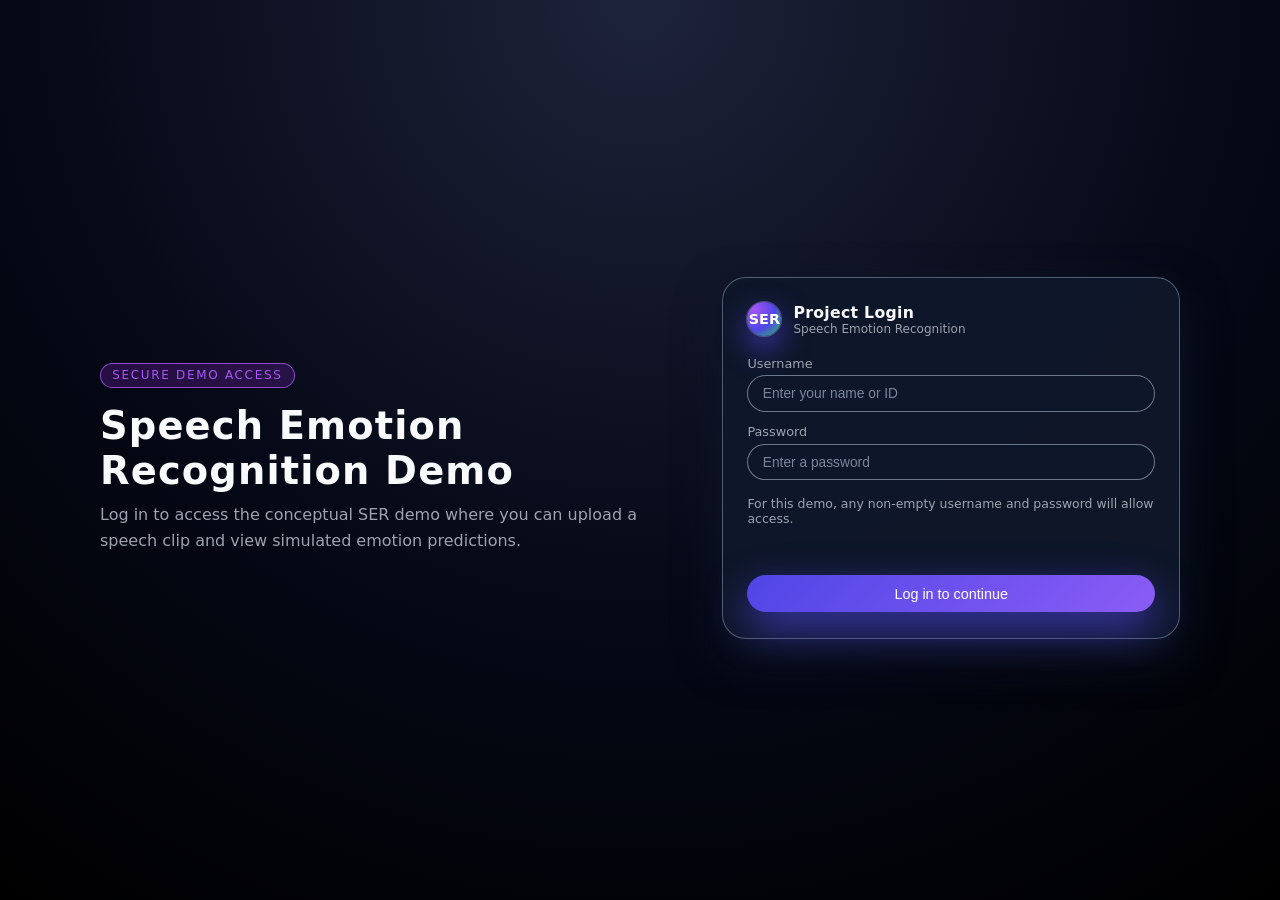
<file: index.html>
<!DOCTYPE html>
<html lang="en">
  <head>
    <meta charset="UTF-8" />
    <meta name="viewport" content="width=device-width, initial-scale=1.0" />
    <title>Speech Emotion Recognition – Demo Login</title>
    <link rel="stylesheet" href="styles.css" />
  </head>
  <body>
    <main>
      <!-- Login screen -->
      <section class="auth-screen" id="auth-screen">
        <div class="container auth-inner">
          <div class="auth-copy">
            <span class="eyebrow">Secure Demo Access</span>
            <h1>Speech Emotion Recognition Demo</h1>
            <p class="hero-description">
              Log in to access the conceptual SER demo where you can upload a
              speech clip and view simulated emotion predictions.
            </p>
          </div>

          <div class="auth-card">
            <div class="auth-brand">
              <span class="brand-logo">SER</span>
              <div class="brand-text">
                <span class="brand-title">Project Login</span>
                <span class="brand-subtitle">Speech Emotion Recognition</span>
              </div>
            </div>

            <form id="login-form" class="auth-form">
              <div class="auth-field">
                <label for="login-username">Username</label>
                <input
                  type="text"
                  id="login-username"
                  placeholder="Enter your name or ID"
                  autocomplete="off"
                  required
                />
              </div>
              <div class="auth-field">
                <label for="login-password">Password</label>
                <input
                  type="password"
                  id="login-password"
                  placeholder="Enter a password"
                  required
                />
              </div>
              <p class="auth-hint">
                For this demo, any non-empty username and password will allow
                access.
              </p>
              <p class="auth-error" id="login-error" aria-live="polite"></p>
              <button type="submit" class="btn primary auth-btn">
                Log in to continue
              </button>
            </form>
          </div>
        </div>
      </section>
    </main>
    <script>
      (function () {
        var loginForm = document.getElementById("login-form");
        var loginUsername = document.getElementById("login-username");
        var loginPassword = document.getElementById("login-password");
        var loginError = document.getElementById("login-error");

        if (!loginForm) return;

        loginForm.addEventListener("submit", function (e) {
          e.preventDefault();
          var username =
            (loginUsername && loginUsername.value ? loginUsername.value : "").trim();
          var password =
            (loginPassword && loginPassword.value ? loginPassword.value : "").trim();

          if (!username || !password) {
            if (loginError) {
              loginError.textContent =
                "Please enter both username and password.";
            }
            return;
          }

          if (loginError) {
            loginError.textContent = "";
          }

          try {
            sessionStorage.setItem("ser_logged_in", "true");
          } catch (err) {}

          window.location.href = "demo.html";
        });
      })();
    </script>
  </body>
  </html>
</file>
<file: styles.css>
:root {
  --bg: #050816;
  --bg-alt: #0b1020;
  --bg-soft: #10162a;
  --accent: #4f46e5;
  --accent-soft: rgba(79, 70, 229, 0.15);
  --accent-strong: #a855f7;
  --text: #f9fafb;
  --muted: #9ca3af;
  --border-subtle: rgba(148, 163, 184, 0.3);
  --card-bg: rgba(15, 23, 42, 0.95);
  --radius-lg: 18px;
  --radius-md: 12px;
  --shadow-soft: 0 18px 45px rgba(15, 23, 42, 0.9);
  --shadow-subtle: 0 14px 35px rgba(15, 23, 42, 0.75);
}

*,
*::before,
*::after {
  box-sizing: border-box;
}

html,
body {
  margin: 0;
  padding: 0;
  font-family: system-ui, -apple-system, BlinkMacSystemFont, "SF Pro Text",
    "Segoe UI", sans-serif;
  color: var(--text);
  background: radial-gradient(circle at top, #1d2339 0, #050816 55%, #000 100%);
  scroll-behavior: smooth;
}

body {
  min-height: 100vh;
}

.container {
  width: 100%;
  max-width: 1120px;
  margin: 0 auto;
  padding: 0 1.25rem;
}

/* Topbar */
.topbar {
  position: sticky;
  top: 0;
  z-index: 40;
  backdrop-filter: blur(18px);
  background: linear-gradient(
      to bottom,
      rgba(5, 8, 22, 0.9),
      rgba(5, 8, 22, 0.65),
      transparent
    );
  border-bottom: 1px solid rgba(148, 163, 184, 0.25);
}

.topbar-inner {
  display: flex;
  align-items: center;
  justify-content: space-between;
  padding: 0.85rem 0.25rem;
  gap: 1.5rem;
}

.brand {
  display: flex;
  align-items: center;
  gap: 0.75rem;
}

.brand-logo {
  width: 34px;
  height: 34px;
  border-radius: 999px;
  background: radial-gradient(circle at 20% 20%, #a855f7, #4f46e5 55%, #22c55e);
  display: inline-flex;
  align-items: center;
  justify-content: center;
  font-weight: 700;
  font-size: 0.9rem;
  color: white;
  box-shadow: 0 0 0 1px rgba(148, 163, 184, 0.4),
    0 12px 30px rgba(79, 70, 229, 0.75);
}

.brand-text {
  display: flex;
  flex-direction: column;
}

.brand-title {
  font-size: 0.98rem;
  font-weight: 600;
  letter-spacing: 0.02em;
}

.brand-subtitle {
  font-size: 0.75rem;
  color: var(--muted);
}

.nav {
  display: flex;
  align-items: center;
  gap: 0.9rem;
  font-size: 0.85rem;
}

.nav a {
  color: var(--muted);
  text-decoration: none;
  padding: 0.25rem 0.4rem;
  border-radius: 999px;
  transition: color 0.18s ease, background 0.18s ease, transform 0.15s ease;
}

.nav a:hover {
  color: var(--text);
  background: rgba(51, 65, 85, 0.6);
  transform: translateY(-1px);
}

/* Hero */
.hero {
  padding: 3.5rem 0 2.5rem;
}

.hero-inner {
  display: grid;
  grid-template-columns: minmax(0, 1.4fr) minmax(0, 1.1fr);
  gap: 3rem;
  align-items: center;
}

.eyebrow {
  display: inline-flex;
  align-items: center;
  gap: 0.4rem;
  font-size: 0.75rem;
  text-transform: uppercase;
  letter-spacing: 0.14em;
  color: var(--accent-strong);
  background: rgba(88, 28, 135, 0.4);
  padding: 0.3rem 0.7rem;
  border-radius: 999px;
  border: 1px solid rgba(168, 85, 247, 0.8);
}

h1 {
  font-size: clamp(2.1rem, 3vw, 2.7rem);
  margin: 0.9rem 0 0.6rem;
  letter-spacing: 0.03em;
}

.hero-description {
  margin: 0;
  color: var(--muted);
  max-width: 34rem;
  line-height: 1.6;
}

.hero-meta {
  display: grid;
  grid-template-columns: repeat(auto-fit, minmax(180px, 1fr));
  gap: 1.15rem;
  margin-top: 1.6rem;
}

.meta-label {
  display: block;
  font-size: 0.72rem;
  text-transform: uppercase;
  letter-spacing: 0.14em;
  color: var(--muted);
  margin-bottom: 0.25rem;
}

.meta-value {
  font-size: 0.86rem;
  color: #e5e7eb;
}

.hero-actions {
  display: flex;
  flex-wrap: wrap;
  gap: 0.75rem;
  margin-top: 1.8rem;
}

.btn {
  border: none;
  border-radius: 999px;
  padding: 0.65rem 1.3rem;
  font-size: 0.9rem;
  font-weight: 500;
  cursor: pointer;
  display: inline-flex;
  align-items: center;
  justify-content: center;
  gap: 0.35rem;
  transition: background 0.18s ease, transform 0.14s ease,
    box-shadow 0.14s ease, color 0.18s ease;
}

.btn.primary {
  background: linear-gradient(135deg, #4f46e5, #8b5cf6);
  color: white;
  box-shadow: 0 16px 40px rgba(79, 70, 229, 0.7);
}

.btn.primary:hover {
  transform: translateY(-1px);
  box-shadow: 0 20px 55px rgba(79, 70, 229, 0.85);
}

.btn.ghost {
  background: rgba(15, 23, 42, 0.4);
  color: var(--text);
  border: 1px solid rgba(148, 163, 184, 0.6);
}

.btn.ghost:hover {
  background: rgba(31, 41, 55, 0.9);
}

.hero-card {
  background: radial-gradient(circle at 0 0, rgba(59, 130, 246, 0.35), transparent 55%),
    radial-gradient(circle at 100% 100%, rgba(244, 63, 94, 0.25), transparent 55%),
    var(--card-bg);
  border-radius: 24px;
  padding: 1.5rem 1.4rem;
  box-shadow: var(--shadow-soft);
  border: 1px solid rgba(148, 163, 184, 0.4);
  position: relative;
  overflow: hidden;
}

.hero-card::before {
  content: "";
  position: absolute;
  inset: 0;
  background: radial-gradient(
    circle at 20% 0,
    rgba(244, 244, 245, 0.05),
    transparent 60%
  );
  pointer-events: none;
}

.hero-card-header {
  display: flex;
  justify-content: space-between;
  align-items: center;
  margin-bottom: 1rem;
}

.pill {
  font-size: 0.72rem;
  padding: 0.25rem 0.7rem;
  border-radius: 999px;
  border: 1px solid rgba(148, 163, 184, 0.7);
  background: rgba(15, 23, 42, 0.75);
  color: var(--muted);
}

.pill-green {
  border-color: rgba(34, 197, 94, 0.9);
  color: #bbf7d0;
}

.pill-purple {
  border-color: rgba(168, 85, 247, 0.9);
  color: #e9d5ff;
}

.hero-waveform {
  display: flex;
  align-items: flex-end;
  gap: 0.25rem;
  height: 80px;
  margin: 0.6rem 0 1.1rem;
}

.hero-waveform .bar {
  width: 6px;
  border-radius: 999px;
  background: linear-gradient(to top, #4f46e5, #a855f7);
  animation: pulse 1.6s ease-in-out infinite;
  opacity: 0.8;
}

.hero-waveform .bar:nth-child(2) {
  animation-delay: 0.12s;
}
.hero-waveform .bar:nth-child(3) {
  animation-delay: 0.24s;
}
.hero-waveform .bar:nth-child(4) {
  animation-delay: 0.36s;
}
.hero-waveform .bar:nth-child(5) {
  animation-delay: 0.48s;
}
.hero-waveform .bar:nth-child(6) {
  animation-delay: 0.6s;
}
.hero-waveform .bar:nth-child(7) {
  animation-delay: 0.72s;
}

@keyframes pulse {
  0%,
  100% {
    height: 20%;
  }
  50% {
    height: 90%;
  }
}

.hero-status {
  display: flex;
  justify-content: space-between;
  gap: 1rem;
  margin-bottom: 0.9rem;
}

.status-label {
  display: block;
  font-size: 0.72rem;
  text-transform: uppercase;
  letter-spacing: 0.12em;
  color: var(--muted);
}

.status-value {
  display: block;
  font-size: 0.95rem;
  font-weight: 600;
  margin-top: 0.15rem;
}

.hero-note {
  font-size: 0.78rem;
  color: var(--muted);
  margin-top: 0.35rem;
}

/* Sections */
.section {
  padding: 2.75rem 0;
}

.section-alt {
  background: radial-gradient(circle at top, #020617, #020617 40%, #020617 100%);
}

.section-header {
  margin-bottom: 1.8rem;
  max-width: 42rem;
}

.section-header h2 {
  margin: 0 0 0.5rem;
  font-size: 1.4rem;
}

.section-header p {
  margin: 0;
  color: var(--muted);
  font-size: 0.95rem;
  line-height: 1.6;
}

.grid {
  display: grid;
  gap: 1.4rem;
}

.grid.three {
  grid-template-columns: repeat(auto-fit, minmax(210px, 1fr));
}

.grid.four {
  grid-template-columns: repeat(auto-fit, minmax(180px, 1fr));
}

.card {
  background: rgba(15, 23, 42, 0.95);
  border-radius: var(--radius-lg);
  padding: 1.25rem 1.25rem 1.2rem;
  border: 1px solid var(--border-subtle);
  box-shadow: var(--shadow-subtle);
}

.card h3 {
  margin: 0 0 0.55rem;
  font-size: 1rem;
}

.card p {
  margin: 0;
  font-size: 0.88rem;
  color: var(--muted);
  line-height: 1.6;
}

.problem-grid {
  display: grid;
  grid-template-columns: repeat(auto-fit, minmax(190px, 1fr));
  gap: 1.2rem;
}

.problem-item {
  padding: 1rem 1.05rem;
  border-radius: var(--radius-md);
  background: linear-gradient(
    135deg,
    rgba(15, 23, 42, 0.95),
    rgba(30, 64, 175, 0.85)
  );
  border: 1px solid rgba(129, 140, 248, 0.8);
}

.problem-item h3 {
  margin: 0 0 0.4rem;
  font-size: 0.98rem;
}

.problem-item p {
  margin: 0;
  font-size: 0.86rem;
  color: #e5e7eb;
}

/* Architecture */
.architecture-flow {
  display: grid;
  grid-template-columns: repeat(5, minmax(0, 1fr));
  gap: 0.9rem;
  align-items: stretch;
}

.arch-step {
  background: rgba(15, 23, 42, 0.9);
  border-radius: var(--radius-md);
  padding: 0.9rem 0.95rem;
  border: 1px solid var(--border-subtle);
  font-size: 0.86rem;
}

.arch-step h3 {
  margin: 0 0 0.4rem;
  font-size: 0.9rem;
}

.arch-step p {
  margin: 0;
  color: var(--muted);
  line-height: 1.5;
}

.arch-arrow {
  display: none;
}

/* Models */
.models-grid {
  display: grid;
  grid-template-columns: repeat(auto-fit, minmax(240px, 1fr));
  gap: 1.5rem;
}

.models-column {
  background: rgba(15, 23, 42, 0.9);
  border-radius: var(--radius-lg);
  padding: 1.2rem 1.25rem;
  border: 1px solid var(--border-subtle);
}

.tag-list {
  list-style: none;
  padding: 0;
  margin: 0 0 0.75rem;
  display: flex;
  flex-wrap: wrap;
  gap: 0.5rem;
  font-size: 0.8rem;
}

.tag-list li {
  padding: 0.25rem 0.6rem;
  border-radius: 999px;
  background: rgba(30, 64, 175, 0.4);
  border: 1px solid rgba(96, 165, 250, 0.75);
}

.muted {
  color: var(--muted);
  font-size: 0.86rem;
}

/* Demo */
.demo-layout {
  display: grid;
  grid-template-columns: minmax(0, 1.1fr) minmax(0, 1.4fr);
  gap: 1.6rem;
}

.demo-card {
  background: rgba(15, 23, 42, 0.96);
  border-radius: var(--radius-lg);
  padding: 1.2rem 1.25rem 1.25rem;
  border: 1px solid var(--border-subtle);
  box-shadow: var(--shadow-subtle);
}

.demo-card-secondary {
  margin-top: 1rem;
}

.demo-card h3 {
  margin: 0 0 0.5rem;
  font-size: 1rem;
}

.file-input-label {
  display: inline-flex;
  align-items: center;
  justify-content: center;
  padding: 0.6rem 1.1rem;
  border-radius: 999px;
  border: 1px dashed rgba(148, 163, 184, 0.8);
  background: rgba(15, 23, 42, 0.9);
  color: var(--muted);
  font-size: 0.85rem;
  cursor: pointer;
  margin-top: 0.7rem;
  transition: border-color 0.18s ease, background 0.18s ease,
    color 0.18s ease;
}

.file-input-label:hover {
  border-color: rgba(96, 165, 250, 0.95);
  color: #e5e7eb;
  background: rgba(15, 23, 42, 0.95);
}

.file-name {
  margin: 0.45rem 0 0.3rem;
  font-size: 0.8rem;
  color: var(--muted);
}

#analyze-btn {
  margin-top: 0.75rem;
}

#analyze-btn:disabled {
  opacity: 0.55;
  cursor: not-allowed;
  box-shadow: none;
}

.hint {
  margin-top: 0.7rem;
  font-size: 0.78rem;
  color: var(--muted);
}

.emotion-display {
  display: flex;
  align-items: baseline;
  justify-content: space-between;
  gap: 0.75rem;
  padding: 0.8rem 0.9rem;
  border-radius: var(--radius-md);
  background: linear-gradient(
    135deg,
    rgba(88, 28, 135, 0.7),
    rgba(79, 70, 229, 0.8)
  );
  margin-top: 0.4rem;
}

.emotion-label {
  font-size: 1.05rem;
  font-weight: 600;
}

.emotion-confidence {
  font-size: 0.8rem;
  color: #e5e7eb;
}

.emotion-badges {
  display: flex;
  flex-wrap: wrap;
  gap: 0.35rem;
  margin-top: 0.9rem;
}

.emotion-badge {
  font-size: 0.78rem;
  border-radius: 999px;
  padding: 0.25rem 0.6rem;
  border: 1px solid rgba(148, 163, 184, 0.7);
  color: var(--muted);
  background: rgba(15, 23, 42, 0.9);
  cursor: pointer;
  transition: background 0.18s ease, border-color 0.18s ease,
    color 0.18s ease, transform 0.12s ease;
}

.emotion-badge:hover {
  transform: translateY(-1px);
}

.emotion-badge.active {
  background: var(--accent-soft);
  color: #e5e7eb;
  border-color: rgba(129, 140, 248, 0.9);
}

.timeline {
  margin-top: 1.1rem;
}

.timeline-header {
  font-size: 0.78rem;
  text-transform: uppercase;
  letter-spacing: 0.14em;
  color: var(--muted);
  margin-bottom: 0.4rem;
}

.timeline-bars {
  display: flex;
  gap: 0.25rem;
  align-items: flex-end;
  height: 60px;
}

.timeline-bar {
  flex: 1;
  border-radius: 6px 6px 0 0;
  background: linear-gradient(to top, rgba(55, 65, 81, 0.9), #22c55e);
  opacity: 0.85;
}

.timeline-bar.neutral {
  background: linear-gradient(to top, rgba(55, 65, 81, 0.9), #38bdf8);
}

.timeline-bar.happy {
  background: linear-gradient(to top, rgba(55, 65, 81, 0.9), #22c55e);
}

.timeline-bar.sad {
  background: linear-gradient(to top, rgba(55, 65, 81, 0.9), #60a5fa);
}

.timeline-bar.angry {
  background: linear-gradient(to top, rgba(55, 65, 81, 0.9), #f97316);
}

.timeline-bar.fearful {
  background: linear-gradient(to top, rgba(55, 65, 81, 0.9), #eab308);
}

.timeline-bar.surprised {
  background: linear-gradient(to top, rgba(55, 65, 81, 0.9), #a855f7);
}

/* Lists */
.bullet-list {
  margin: 0.2rem 0 0;
  padding-left: 1.1rem;
  color: var(--muted);
  font-size: 0.86rem;
}

.bullet-list li + li {
  margin-top: 0.2rem;
}

/* Footer */
.footer {
  border-top: 1px solid rgba(148, 163, 184, 0.4);
  padding: 1rem 0 1.3rem;
  background: rgba(5, 8, 22, 0.95);
  margin-top: 1.5rem;
}

.footer-inner {
  display: flex;
  justify-content: space-between;
  align-items: center;
  gap: 0.8rem;
  font-size: 0.8rem;
  color: var(--muted);
}

.footer-note {
  opacity: 0.9;
}

/* Responsive */
@media (max-width: 960px) {
  .auth-inner {
    grid-template-columns: minmax(0, 1.1fr);
  }
}

@media (max-width: 900px) {
  .hero-inner {
    grid-template-columns: minmax(0, 1fr);
  }

  .hero-card {
    order: -1;
  }

  .architecture-flow {
    grid-template-columns: 1fr;
  }

  .arch-arrow {
    display: block;
    text-align: center;
    color: var(--muted);
    font-size: 1.5rem;
  }

  .demo-layout {
    grid-template-columns: minmax(0, 1fr);
  }
}

@media (max-width: 720px) {
  .topbar-inner {
    flex-direction: column;
    align-items: flex-start;
  }

  .nav {
    flex-wrap: wrap;
    justify-content: flex-start;
  }

  .hero {
    padding-top: 3rem;
  }
}

@media (max-width: 480px) {
  .hero-status {
    flex-direction: column;
  }

  .footer-inner {
    flex-direction: column;
    align-items: flex-start;
  }
}

/* Auth / Login */
.auth-screen {
  min-height: 100vh;
  display: flex;
  align-items: center;
  padding: 4rem 0 3rem;
}

.auth-inner {
  display: grid;
  grid-template-columns: minmax(0, 1.4fr) minmax(0, 1.1fr);
  gap: 2.5rem;
  align-items: center;
}

.auth-copy h1 {
  margin-top: 0.9rem;
}

.auth-card {
  background: rgba(15, 23, 42, 0.96);
  border-radius: 24px;
  padding: 1.5rem 1.5rem 1.6rem;
  border: 1px solid rgba(148, 163, 184, 0.5);
  box-shadow: var(--shadow-soft);
}

.auth-brand {
  display: flex;
  align-items: center;
  gap: 0.75rem;
  margin-bottom: 1.2rem;
}

.auth-form {
  display: flex;
  flex-direction: column;
  gap: 0.8rem;
}

.auth-field {
  display: flex;
  flex-direction: column;
  gap: 0.3rem;
}

.auth-field label {
  font-size: 0.8rem;
  color: var(--muted);
}

.auth-field input {
  border-radius: 999px;
  border: 1px solid rgba(148, 163, 184, 0.7);
  background: rgba(15, 23, 42, 0.85);
  color: var(--text);
  padding: 0.6rem 0.9rem;
  font-size: 0.86rem;
  outline: none;
  transition: border-color 0.18s ease, box-shadow 0.18s ease,
    background 0.18s ease;
}

.auth-field input::placeholder {
  color: rgba(148, 163, 184, 0.8);
}

.auth-field input:focus {
  border-color: rgba(129, 140, 248, 0.95);
  box-shadow: 0 0 0 1px rgba(129, 140, 248, 0.9);
  background: rgba(15, 23, 42, 0.95);
}

.auth-hint {
  margin: 0.15rem 0 0;
  font-size: 0.78rem;
  color: var(--muted);
}

.auth-error {
  min-height: 0.9rem;
  margin: 0.2rem 0 0;
  font-size: 0.78rem;
  color: #fca5a5;
}

.auth-btn {
  margin-top: 0.4rem;
  width: 100%;
  justify-content: center;
}
</file>
